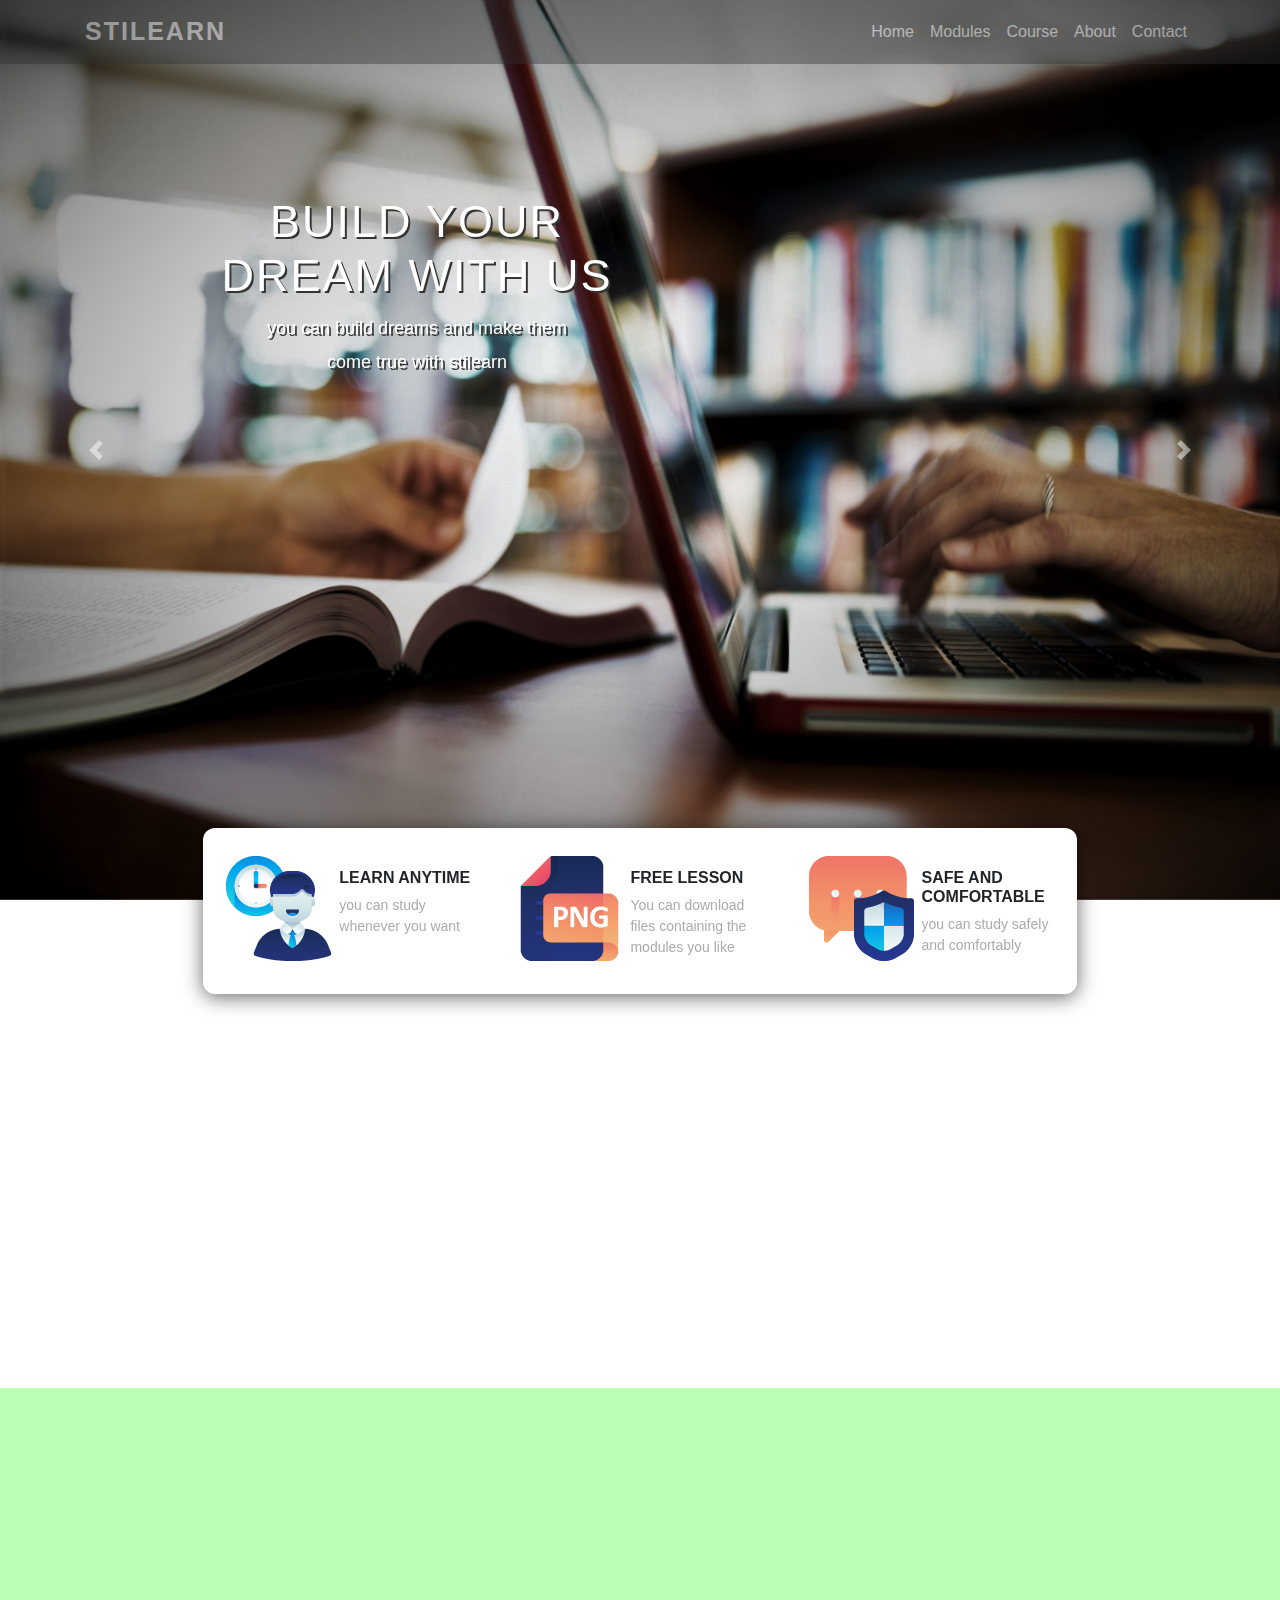
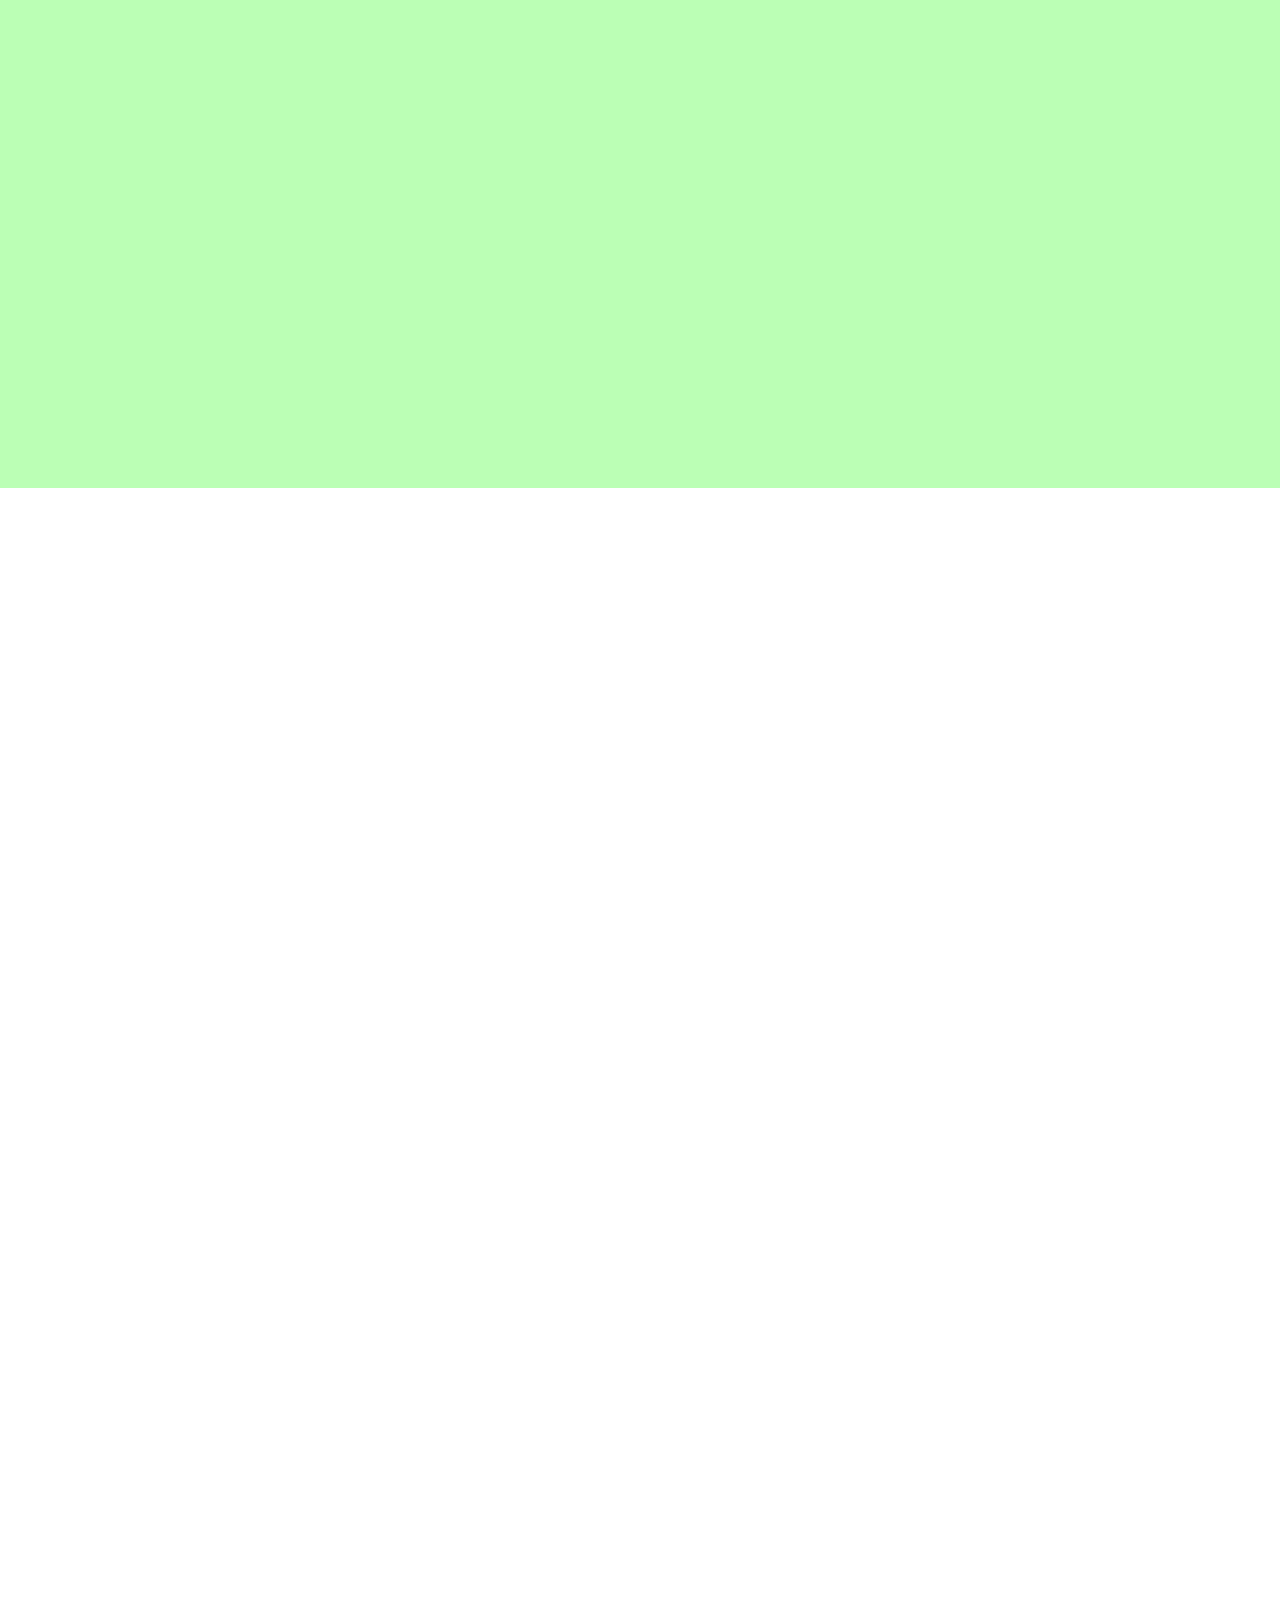
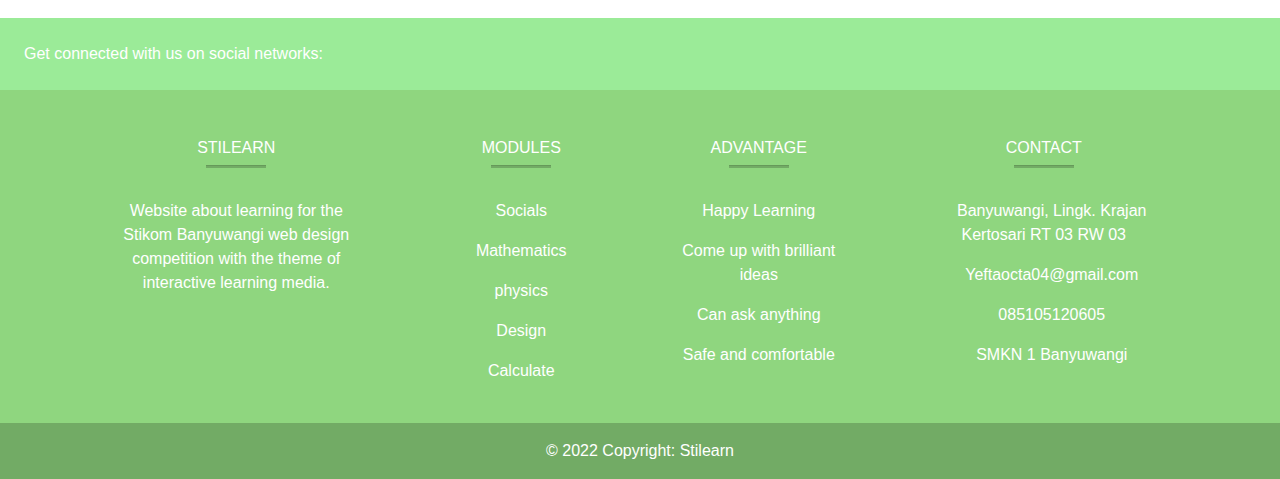
<file: index.html>
<!DOCTYPE html>
<html lang="en">
  <head>
    <meta charset="UTF-8" />
    <meta http-equiv="X-UA-Compatible" content="IE=edge" />
    <meta name="viewport" content="width=device-width, initial-scale=1.0" />
    <title>Stilearn</title>
    <link rel="stylesheet" href="bootstrap/css/style.css" />
    <!-- <link rel="stylesheet" href="bootstrap/css/bootstrap.min.css" /> -->
    <link rel="stylesheet" href="https://cdnjs.cloudflare.com/ajax/libs/font-awesome/6.1.2/css/all.min.css" integrity="sha512-1sCRPdkRXhBV2PBLUdRb4tMg1w2YPf37qatUFeS7zlBy7jJI8Lf4VHwWfZZfpXtYSLy85pkm9GaYVYMfw5BC1A==" crossorigin="anonymous" referrerpolicy="no-referrer" />
    <!-- link aos  -->
    <link rel="stylesheet" href="https://unpkg.com/aos@next/dist/aos.css" />
    
    <link rel="stylesheet" href="https://stackpath.bootstrapcdn.com/bootstrap/4.5.2/css/bootstrap.min.css">
<!-- <script src="https://code.jquery.com/jquery-3.5.1.slim.min.js"></script>
<script src="https://cdn.jsdelivr.net/npm/popper.js@1.16.1/dist/umd/popper.min.js"></script>
<script src="https://stackpath.bootstrapcdn.com/bootstrap/4.5.2/js/bootstrap.min.js"></script> -->
<!-- <link rel="stylesheet" href="style.css"> -->
  </head>
  <body>
    <div class="overflow">
    <header>
    <!-- Navbar -->
    <nav class="navbar navbar-expand-lg navbar-light fixed-top">
      
      <div class="container ">
        <a class="navbar-brand text-light" href="#">Stilearn</a>
        <button class="navbar-toggler" type="button" data-toggle="collapse" data-target="#navbarSupportedContent" aria-controls="navbarSupportedContent" aria-expanded="false" aria-label="Toggle navigation">
          <span class="navbar-toggler-icon "></span>
        </button>
    
        <div class="collapse navbar-collapse" id="navbarSupportedContent">
          <ul class="navbar-nav ml-auto">
    <li class="nav-item active">
              <a class="nav-link text-light" href="#">Home</a>
            </li>
    <li class="nav-item">
              <a class="nav-link text-light" href="#">Modules</a>
            </li>
    <li class="nav-item">
              <a class="nav-link text-light" href="#">Course</a>
            </li>
    <li class="nav-item">
              <a class="nav-link text-light" href="#">About</a>
            </li>
    <li class="nav-item">
              <a class="nav-link text-light" href="#">Contact</a>
            </li>
    </ul>
    </div>
    </div>
    </nav>
    
    <!-- Carousel -->
    <div id="carouselExampleIndicators" class="carousel slide" data-ride="carousel">
      
      <div class="carousel-inner">
        <div class="carousel-item active">
          <img class="d-block h-100 w-100" src="images/wp-1.jpg" alt="First slide">
          <div class="carousel-caption d-none d-md-block" data-aos-duration="1500" data-aos="zoom-out" data-aos-delay="200">
            <h5>Build your dream with us</h5>
            <p>you can build dreams and make them come true with stilearn</p>
          </div>
        </div>
      <div class="carousel-item">
        <img class="d-block h-100 w-100" src="images/wp-2.jpg" alt="Second slide">
        <div class="carousel-caption d-none d-md-block" data-aos-duration="1500" data-aos="zoom-out" data-aos-delay="200">
          <h5>Come learn with us together</h5>
          <p>Lorem ipsum dolor sit amet, consectetur adipisicing elit. Maxime, nulla, tempore. Deserunt excepturi quas vero.</p>
        </div>
      </div>
      <div class="carousel-item">
        <img class="d-block h-100 w-100" src="images/wp-3.jpg" alt="Third slide">
        <div class="carousel-caption d-none d-md-block" data-aos-duration="1500" data-aos="zoom-out" data-aos-delay="200">
          <h5>learn anytime and anywhere</h5>
          <p>You can study whenever and wherever you want</p>
        </div>
      </div>
      <a class="carousel-control-prev" href="#carouselExampleIndicators" role="button" data-slide="prev">
        <span class="carousel-control-prev-icon" aria-hidden="true"></span>
        <span class="sr-only">Previous</span>
      </a>
      <a class="carousel-control-next" href="#carouselExampleIndicators" role="button" data-slide="next">
        <span class="carousel-control-next-icon" aria-hidden="true"></span>
        <span class="sr-only">Next</span>
      </a>
    </div>
  </header>
    <!-- End Navbar -->
    
    <!-- info panel -->
    <div class="row justify-content-center mt-5">
      <div class="col-8 info-panel" >
        <div class="row">
          <div class="col-lg">
            <img src="images/employee.png" alt="Employee" class="img-fluid float-left">
            <h4>Learn Anytime</h4>
            <p>you can study whenever you want</p>
          </div>
          <div class="col-lg">
            <img src="images/hires.png" alt="HiRes" class="img-fluid float-left">
            <h4>Free lesson</h4>
            <p>You can download files containing the modules you like</p>
          </div>
          <div class="col-lg">
            <img src="images/security.png" alt="Security" class="img-fluid float-left">
            <h4>safe and comfortable</h4>
            <p>you can study safely and comfortably</p>
          </div>
        </div>
      </div>
    </div>
    <!-- akhir info panel -->

    <!-- Subject -->
    <section class="subjects ">
        <div class="container">
          <div class="row" >
              <h1 data-aos-duration="1000" data-aos="zoom-out" class="heading mx-auto mt-5 mb-5"> Our popular Modules </h1>
          </div>
     
          <div class="row  text-center mb-5">
            <div class="col-sm" data-aos="flip-right" data-aos-delay="100">
                <a href="#">
                  <img src="images/subject-icon-4.png" alt="">
                </a>
                <h3>Story</h3>
                <p>4 modules</p>
            </div>
            <div class="col-sm" data-aos="flip-left" data-aos-delay="200">
              <a href="#">
                <img src="images/subject-icon-1.png" alt="">
              </a>
              <h3>Design</h3>
              <p>11 modules</p>
            </div>
            <div class="col-sm" data-aos="flip-left" data-aos-delay="400">
              <a href="#">
                <img src="images/subject-icon-3.png" alt="">
              </a>
              <h3>Socials</h3>
              <p>13 modules</p>
            </div>
            <div class="col-sm" data-aos="flip-right" data-aos-delay="600">
              <a href="#">
                <img src="images/subject-icon-6.png" alt="">
              </a>
              <h3>Mathematics</h3>
              <p>5 modules</p>
            </div>
            <div class="col-sm" data-aos="flip-left" data-aos-delay="800">
              <a href="#">
                <img src="images/subject-icon-5.png" alt="">
              </a>
              <h3>Physics</h3>
              <p>8 modules</p>
            </div>
            <div class="col-sm" data-aos="flip-right" data-aos-delay="1000">
              <a href="#">
                <img src="images/subject-icon-2.png" alt="">
              </a>
              <h3>Calculate</h3>
              <p>5 modules</p>
            </div>
          </div>
        </div>
      
     
     </section>
    <!-- End Subject -->

    <!-- Advantage -->
    <div class="bg-subject">
    <section class="container">
      <div class=" text-center p-3 m-5">
        <div class="row mt-4">
          <h1 data-aos-duration="1000" data-aos="zoom-out" class="heading mx-auto mb-3">Our advantage </h1>
        </div>
        <div class="d-flex justify-content-around row mt-3 mb-5">
          <div class="col-sm" data-aos-duration="1500" data-aos="fade-down-right" data-aos-delay="200">
            <div class="card" >
              <img src="images/course-1-1.png" style="width: 250px;" class="card-img-top m-4" alt="...">
              <div class="card-body">
                <h5 class="card-title">Happy Learning</h5>
                <p class="card-text">You can study safely and comfortably. so you can learn with pleasure.</p>
            </div>
          </div>
        </div>
        <div class="col-sm" data-aos-duration="1500" data-aos="fade-up" data-aos-delay="400">
          <div class="card" >
            <img src="images/course-1-5.png" style="width: 250px;" class="card-img-top m-4" alt="...">
            <div class="card-body">
              <h5 class="card-title">Come up with brilliant ideas</h5>
              <p class="card-text">You can get brilliant ideas from yourself that you haven't thought of before.</p>
              
            </div>
          </div>
      </div>
      <div class="col-sm" data-aos-duration="1500" data-aos="fade-up-left" data-aos-delay="600">
         <div class="card" >
            <img src="images/course-1-3.png" style="width: 250px;" class="card-img-top m-4  " alt="...">
            <div class="card-body">
              <h5 class="card-title">Can ask anything</h5>
              <p class="card-text">You can ask about anything so you can understand the lesson you are studying.</p>
              
            </div>
          </div>
      </div>
     </div>
    </div>
  </section>  
</div>
    <!-- End Courses -->

    <!-- Workingspace -->
    <div class="container">
      <div class="row workingspace">
        <div class="col-lg-6 m-3" data-aos-duration="1000" data-aos="fade-up" data-aos-delay="300">
          <img src="images/playing.jpg" alt="Working Space" class="img-fluid rounded" width="600px">
        </div>
        <div class="col-lg-5 ">
          <h2 data-aos-duration="1500" data-aos="fade-down" data-aos-delay="300">"You <span>learn</span> Like <span>playing</span>"</h2>
          <p data-aos-duration="1500" data-aos="zoom-in" data-aos-delay="100">You can learn like you are playing. because the existing modules are packaged as easily and as fun as possible so that you can understand and feel how it feels to learn like you are playing. There are also levels so that you can continue to be enthusiastic about learning.</p>
          <a data-aos-duration="1000" data-aos="fade-up" data-aos-delay="300" href="#" class="btn btn-outline-success tombol">See More</a>
        </div>
      </div>
    </div>
    <!-- akhir Workingspace -->


    <!-- Testimonial -->
    <div class="bg-testi">
    <div class="container">
      <section class="testimonial p-5">
        <div class="row justify-content-center">
          <div class="col-sm" data-aos-duration="1500" data-aos="zoom-in" >
            <p>"Belajar dengan suasana hati yang lebih asik dan mempelajari hal baru setiap harinya."</p>
          </div>
        </div>
        <div class="row justify-content-center">
          <div class="col-sm justify-content-center d-flex">
            <img data-aos-duration="1500" data-aos="fade-right" src="images/teacher-1.png" alt="Testimonial 1">
            <img data-aos-duration="1500" data-aos="zoom-out" src="images/teacher-2.png" alt="Testimonial 2" class="img-main" >
            <img data-aos-duration="1500" data-aos="fade-left" src="images/teacher-3.png" alt="Testimonial 3">
          </div>
        </div>
        <div class="row justify-content-center info-text">
          <div class="col-sm text-center" data-aos-duration="1500" data-aos="fade-up" >
            <h4 class="text-dark">Yefta OS</h4>
            <p style="font-size: 15px;">Banyuwangi</p>
          </div>
        </div>
      </section>
    </div>
  </div>
    <!-- akhir Testimonial -->

    <!-- Footer -->
    <!-- Remove the container if you want to extend the Footer to full width. -->


   <!-- Footer -->
   <footer
           class="text-center text-lg-start text-white mt-5"
           style="background-color:  rgb(143, 214, 127)"
           >
     <!-- Section: Social media -->
     <section
              class=" d-flex justify-content-between p-4 mt-5"
              style="background-color:  rgb(155, 235, 152)"
              >
       <!-- Left -->
       <div class="me-5 mt">
         <span>Get connected with us on social networks:</span>
       </div>
       <!-- Left -->
 
       <!-- Right -->
       <div>
         <a href="#" class="text-white me-4 m-2">
            <i class="fa-brands fa-facebook"></i>
         </a>
         <a href="#" class="text-white me-4 m-2">
           <i class="fab fa-twitter"></i>
         </a>
         <a href="#" class="text-white me-4 m-2">
           <i class="fab fa-google"></i>
         </a>
         <a href="#" class="text-white me-4 m-2">
           <i class="fab fa-instagram"></i>
         </a>
         <a href="#" class="text-white me-4 m-2">
           <i class="fab fa-github"></i>
         </a>
       </div>
       <!-- Right -->
     </section>
     <!-- Section: Social media -->
 
     <!-- Section: Links  -->
     <section class="">
       <div class="container text-center text-md-start mt-5">
         <!-- Grid row -->
         <div class="row mt-3">
           <!-- Grid column -->
           <div class="col-md-3 col-lg-4 col-xl-3 mx-auto mb-4">
             <!-- Content -->
             <h6 class="text-uppercase fw-bold">Stilearn</h6>
             <hr
                 class="mb-4 mt-0 d-inline-block mx-auto"
                 style="width: 60px; background-color: rgba(0, 0, 0, 0.2); height: 2px"
                 />
             <p>
              Website about learning for the Stikom Banyuwangi web design competition with the theme of interactive learning media. 
             </p>
           </div>
           <!-- Grid column -->
 
           <!-- Grid column -->
           <div class="col-md-2 col-lg-2 col-xl-2 mx-auto mb-4">
             <!-- Links -->
             <h6 class="text-uppercase fw-bold">Modules</h6>
             <hr
                 class="mb-4 mt-0 d-inline-block mx-auto"
                 style="width: 60px; background-color: rgba(0, 0, 0, 0.2); height: 2px"
                 />
             <p>
               <a href="#!" class="text-white">Socials</a>
             </p>
             <p>
               <a href="#!" class="text-white">Mathematics</a>
             </p>
             <p>
               <a href="#!" class="text-white">physics</a>
             </p>
             <p>
               <a href="#!" class="text-white">Design</a>
             </p>
             <p>
               <a href="#!" class="text-white">Calculate</a>
             </p>
           </div>
           <!-- Grid column -->
 
           <!-- Grid column -->
           <div class="col-md-3 col-lg-2 col-xl-2 mx-auto mb-4">
             <!-- Links -->
             <h6 class="text-uppercase fw-bold">Advantage</h6>
             <hr
                 class="mb-4 mt-0 d-inline-block mx-auto"
                 style="width: 60px; background-color: rgba(0, 0, 0, 0.2); height: 2px"
                 />
             <p>
               <a href="#!" class="text-white">Happy Learning</a>
             </p>
             <p>
               <a href="#!" class="text-white">Come up with brilliant ideas</a>
             </p>
             <p>
               <a href="#!" class="text-white">Can ask anything</a>
             </p>
             <p>
               <a href="#!" class="text-white">Safe and comfortable</a>
             </p>
           </div>
           <!-- Grid column -->
 
           <!-- Grid column -->
           <div class="col-md-4 col-lg-3 col-xl-3 mx-auto mb-md-0 mb-4">
             <!-- Links -->
             <h6 class="text-uppercase fw-bold">Contact</h6>
             <hr
                 class="mb-4 mt-0 d-inline-block mx-auto"
                 style="width: 60px; background-color: rgba(0, 0, 0, 0.2); height: 2px"
                 />
             <p><i class="fas fa-home mr-3"></i> Banyuwangi, Lingk. Krajan Kertosari RT 03 RW 03</p>
             <p><i class="fas fa-envelope mr-3"></i> Yeftaocta04@gmail.com</p>
             <p><i class="fas fa-phone mr-3"></i> 085105120605</p>
             <p><i class="fas fa-print mr-3"></i> SMKN 1 Banyuwangi</p>
           </div>
           <!-- Grid column -->
         </div>
         <!-- Grid row -->
       </div>
     </section>
     <!-- Section: Links  -->
 
     <!-- Copyright -->
     <div
          class="text-center p-3"
          style="background-color: rgba(0, 0, 0, 0.2)"
          >
       © 2022 Copyright:
       <a class="text-white" href="https://mdbootstrap.com/"
          >Stilearn</a
         >
     </div>
     <!-- Copyright -->
   </footer>
   <!-- Footer -->
  </div>
    <!-- End Footer -->
    <!-- <script language="JavaScript" type="text/javascript">
      $(document).ready(function(){
        $('.carousel').carousel({
          interval: 3000
        })
      });    
    </script> -->
    <!-- link aos -->
    <script src="https://unpkg.com/aos@next/dist/aos.js"></script>
    <script>
      AOS.init({
        delay:200
      });
    </script>
    <script language="JavaScript" type="text/javascript" src="bootstrap/js/jquery.js"></script>
    <script language="JavaScript" type="text/javascript" src="bootstrap/js/bootstrap.min.js"></script>
  </body>
</html>
</file>
<file: bootstrap/css/style.css>
.overflow {
  overflow: hidden;
}

/* Navbar */
.navbar {
  background-color: #303030;
  opacity: 0.4;
}

.carousel-item {
  height: 100vh;
  min-height: 300px;
  background: no-repeat center center scroll;
  -webkit-background-size: cover;
  -moz-background-size: cover;
  -o-background-size: cover;
  background-size: cover;
}
/* .carousel-caption {
    bottom: 270px;
  } */
.carousel-caption {
  width: 450px;
  position: relative;
  top: 150px;
  /* left: 0px; */
  text-shadow: 2px 2px rgb(53, 53, 53);
}

.carousel-caption h5 {
  font-size: 45px;
  text-transform: uppercase;
  letter-spacing: 2px;
  margin-top: 25px;
}

.carousel-caption p {
  width: 75%;
  margin: auto;
  font-size: 18px;
  line-height: 1.9;
}

.navbar-light .navbar-brand {
  color: #fff;
  font-size: 25px;
  text-transform: uppercase;
  font-weight: bold;
  letter-spacing: 2px;
}

.navbar-light .navbar-nav .active > .nav-link,
.navbar-light .navbar-nav .nav-link.active,
.navbar-light .navbar-nav .nav-link.show,
.navbar-light .navbar-nav .show > .nav-link {
  color: #fff;
}

.navbar-light .navbar-nav .nav-link {
  color: #fff;
}

.navbar-toggler {
  background: #fff;
}

.navbar-nav {
  text-align: center;
}

.nav-link {
  padding: 0.2rem 1rem;
}

.nav-link.active,
.nav-link:focus {
  color: #fff;
}

.navbar-toggler {
  padding: 1px 5px;
  font-size: 18px;
  line-height: 0.3;
}

button.navbar-toggler {
  background-color: #fff;
}

.navbar-light .navbar-nav .nav-link:focus,
.navbar-light .navbar-nav .nav-link:hover {
  color: #fff;
}

/* Info Panel */
.info-panel {
  background-color: white;
  padding: 20px;
  margin-top: -120px;
  border-radius: 12px;
  box-shadow: 0 3px 20px rgba(0, 0, 0, 0.6);
}

.info-panel h4 {
  font-size: 16px;
  font-weight: bold;
  margin-top: 20px;
  text-transform: uppercase;
}

.info-panel p {
  font-size: 14px;
  font-weight: lighter;
  color: #acacac;
}

/* Workingspace */
.bg-subject {
  background-color: rgb(187, 255, 181);
  min-height: 700px;
}

.workingspace {
  margin-top: 120px;
  text-align: center;
}

.workingspace img {
  margin-bottom: 20px;
}

.workingspace h2 {
  font-size: 52px;
  text-transform: uppercase;
  font-weight: 200;
}

.workingspace h2 span {
  font-weight: 500;
  color: rgb(133, 223, 124);
}

.workingspace p {
  font-size: 18px;
  color: #666666d3;
  font-weight: 200;
}

/* Testimonial */
.bg-testi {
  /* background-color:  rgb(187, 255, 181); */
  min-height: 380px;
}
.testimonial {
  margin-top: 130px;
}

.testimonial p {
  font-size: 35px;
  text-align: center;
  font-weight: 200;
  font-style: italic;
  margin-bottom: 30px;
}

.testimonial img {
  width: 80px;
  height: 80px;
  margin: 10px;
  border-radius: 50%;
  filter: grayscale(1);
}

.testimonial .img-main {
  width: 100px;
  height: 100px;
  margin-top: -5px;
  filter: grayscale(0);
}

.testimonial .info-text h5 {
  font-size: 16px;
  font-weight: bold;
}

.testimonial .info-text p {
  font-size: 20px;
  margin-top: -5px;
  color: #000000;
  font-style: normal;
}
</file>
